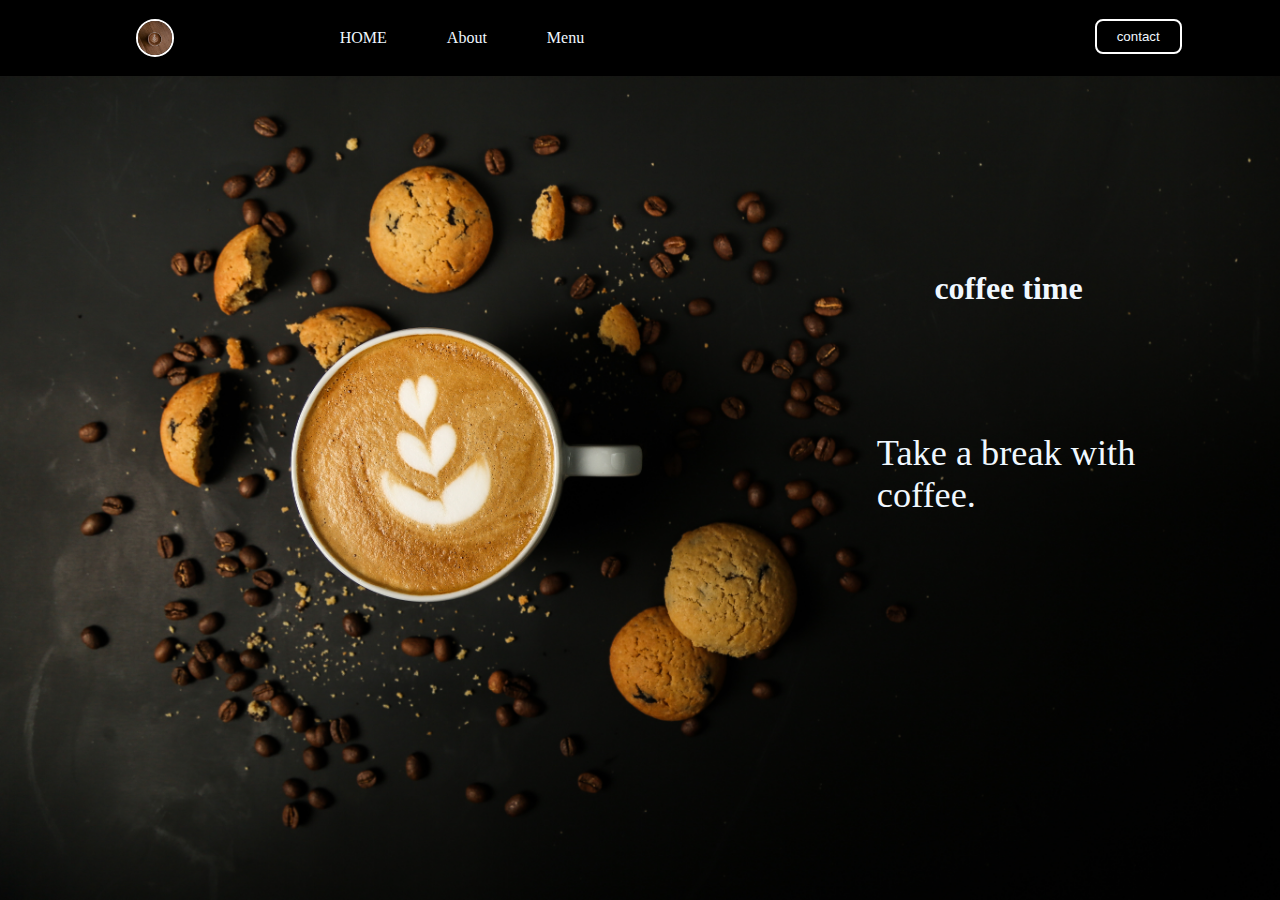
<file: index.html>
<!DOCTYPE html>
<html lang="en">
<head>
    <meta charset="UTF-8">
    <meta http-equiv="X-UA-Compatible" content="IE=edge">
    <meta name="viewport" content="width=device-width, initial-scale=1.0">
    <link rel="stylesheet" href="style.css">
    <title>Document</title>
</head>
<style>
body {
  background-image: url('coffee.jpg');
  background-repeat: no-repeat;
  background-attachment: fixed;
  background-size: cover;
}
</style>
<body>
    
    <header>
       
        <nav class="bar">
            <ul class="nav-list">
            <div class="logo"><img src="logo.jpg"alt="logo"></div>
            <li><a href="#">HOME</a> </li>
            <li><a href="about.html">About</a></li>
            <li><a href="menu.html">Menu</a></li>
            
            </ul>
            <div class="right-nav"><a href="contact.html"><button>contact</button></a></div>
        </nav>
        <H1>coffee time</H1>
    </header>
    <div class="container">
    <a name="home">
     <p>Take a break with coffee.<br><br> </p>
        
          
    </a>
</div>

    <footer>

    </footer>
    
</body>
</html>
</file>
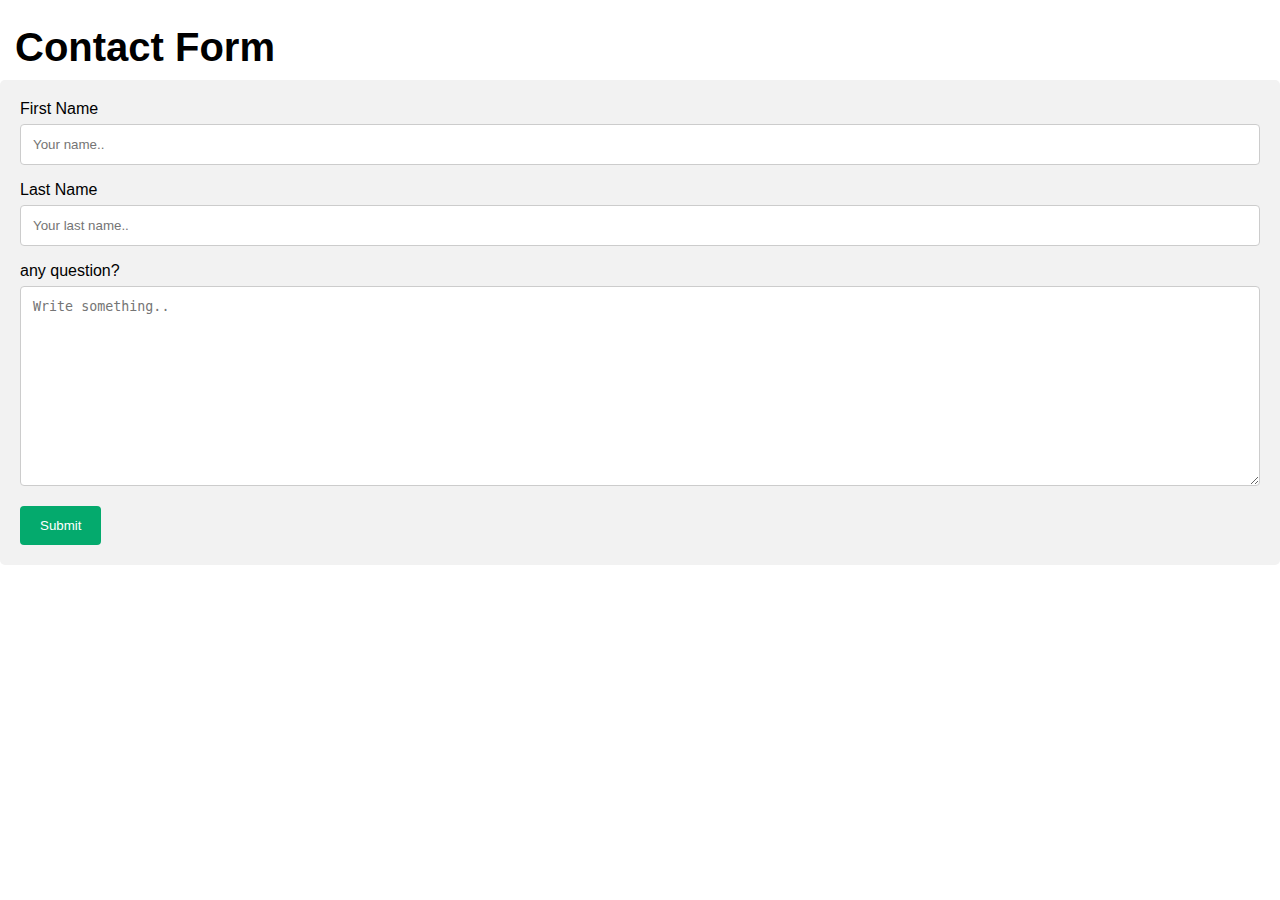
<file: contact.html>
<!DOCTYPE html>
<html lang="en">
<head>
    <meta charset="UTF-8">
    <meta http-equiv="X-UA-Compatible" content="IE=edge">
    <meta name="viewport" content="width=device-width, initial-scale=1.0">
    <link rel="stylesheet" href="style.css">
    <title>Document</title>
</head>
<style>
    body {font-family: Arial, Helvetica, sans-serif;}
    * {box-sizing: border-box;}
    
    input[type=text], select, textarea {
      width: 100%;
      padding: 12px;
      border: 1px solid #ccc;
      border-radius: 4px;
      box-sizing: border-box;
      margin-top: 6px;
      margin-bottom: 16px;
      resize: vertical;
    }
    
    input[type=submit] {
      background-color: #04AA6D;
      color: white;
      padding: 12px 20px;
      border: none;
      border-radius: 4px;
      cursor: pointer;
    }
    
    input[type=submit]:hover {
      background-color: #45a049;
    }
    
    .form {
      border-radius: 5px;
      background-color: #f2f2f2;
      padding: 20px;
    }
    h3{
        padding:5px ;
        margin-top:20px ;
        font-size: 40px;
        margin-left: 10px;
        margin-bottom: 5px;

    }
    </style>
    </head>
    <body>
    
    <h3>Contact Form</h3>
    
    <div class="form">
      <form action="/action_page.php">
        <label for="fname">First Name</label>
        <input type="text" id="fname" name="firstname" placeholder="Your name..">
    
        <label for="lname">Last Name</label>
        <input type="text" id="lname" name="lastname" placeholder="Your last name..">
    
        <label for="subject">any question?</label>
        <textarea id="subject" name="subject" placeholder="Write something.." style="height:200px"></textarea>
    
        <input type="submit" value="Submit">
      </form>
    </div>
    
    </body>
    </html>
</file>
<file: style.css>
*{
    margin:0;
    padding:0;
}


.logo{
    padding:19px 89px;
    width:18%;
    display:flex;
    justify-content: center;
    align-items:center;

}
.logo img{
    height:50% ;
    width :26% ;
    border:2px solid white;
    border-radius:49%;
}
.bar{
    height: 30%;
    display:flex;
}
.nav-list{
    height: 30%;
    width:60%;
    background-color: black;
    display: flex;
    align-items: center;
   
    
}

.nav-list li{
    list-style: none;
padding:26px 30px
}
.nav-list li a{
text-decoration: none;
color:aliceblue;
}
.right-nav{
    padding:19px 30px;
    width:40%; 
    text-align: right;
  background-color: black; 
}
.right-nav button{
    text-align: right;
      margin-right: 14%;
      border:2px solid white;
      background:none ;
      color: aliceblue;
      padding:8px 20px;
      border-radius: 8px;
      
}
H1{
    position: absolute;
    color:aliceblue;
    top: 30%;
    left: 73%;
}
.container{
    color: aliceblue;
    position: absolute;
  top: 55%;
  left: 79%;
  transform: translate(-50%, -50%);
  font-size:227%;
}
.about .topic{
    margin-left: 27%;
     font-size: 50px;
     margin-top: 10%;
     margin-bottom: 5%;
}
.first{
    display: flex;
}
.firstimage{
    width:30%;

}
.firstimage img{
    height: 130px;
    padding: 9px 74px;
 margin-bottom:30px ;
}
.paragraphone p{
margin-right: 170px;
    

}
.second{
    display: flex;
    flex-direction: row-reverse;
}
.secondimage{
    width:30%;
   
     
}
.secondimage img{
    height: 130px;
    padding: 5px 5px;

}

.paragraphtwo p{
    
    margin-right: 170px;
    margin-left: 135px;
}
.third .head{
    font-size: 40px;
}
.mainmenu{
    padding: 5px 27px;
    display:flex;
}
.mainmenu .left{
    width:50%;
}
.mainmenu li{
    padding: 20px 5px;
}
</file>
